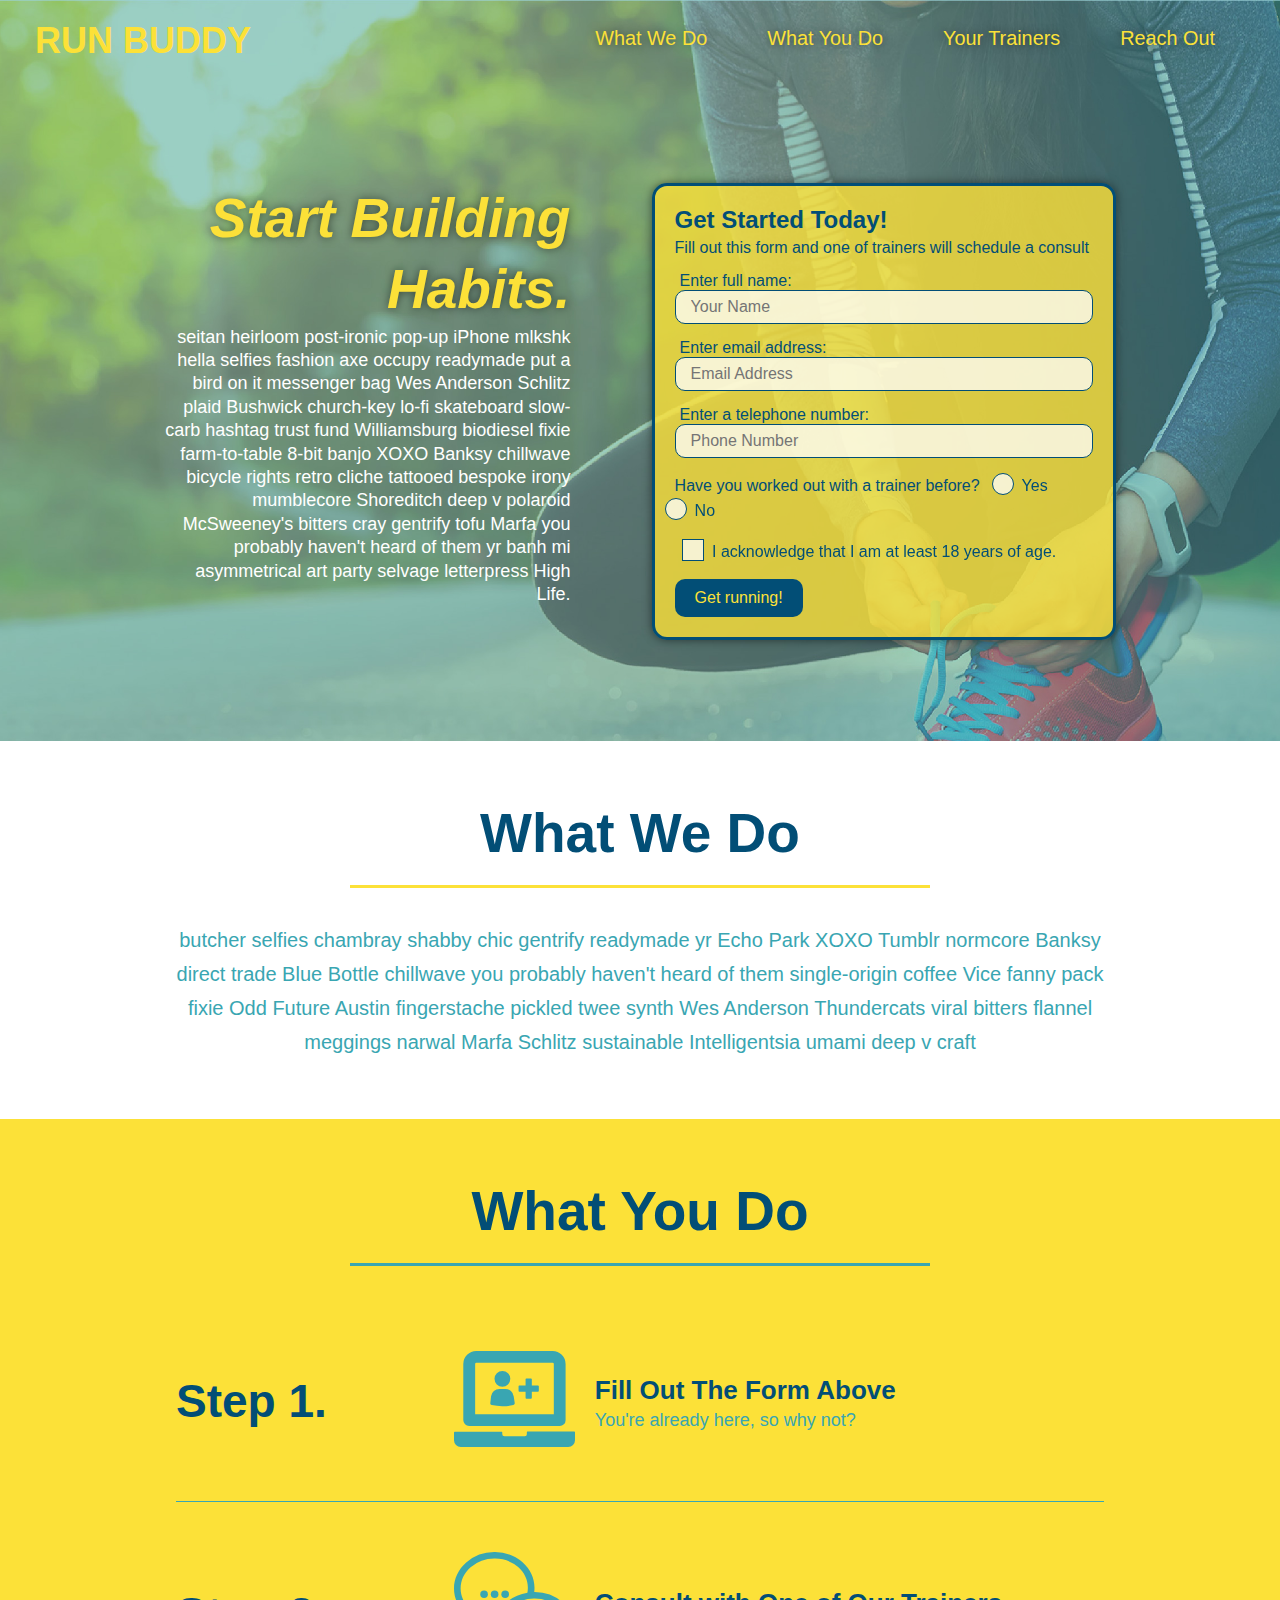
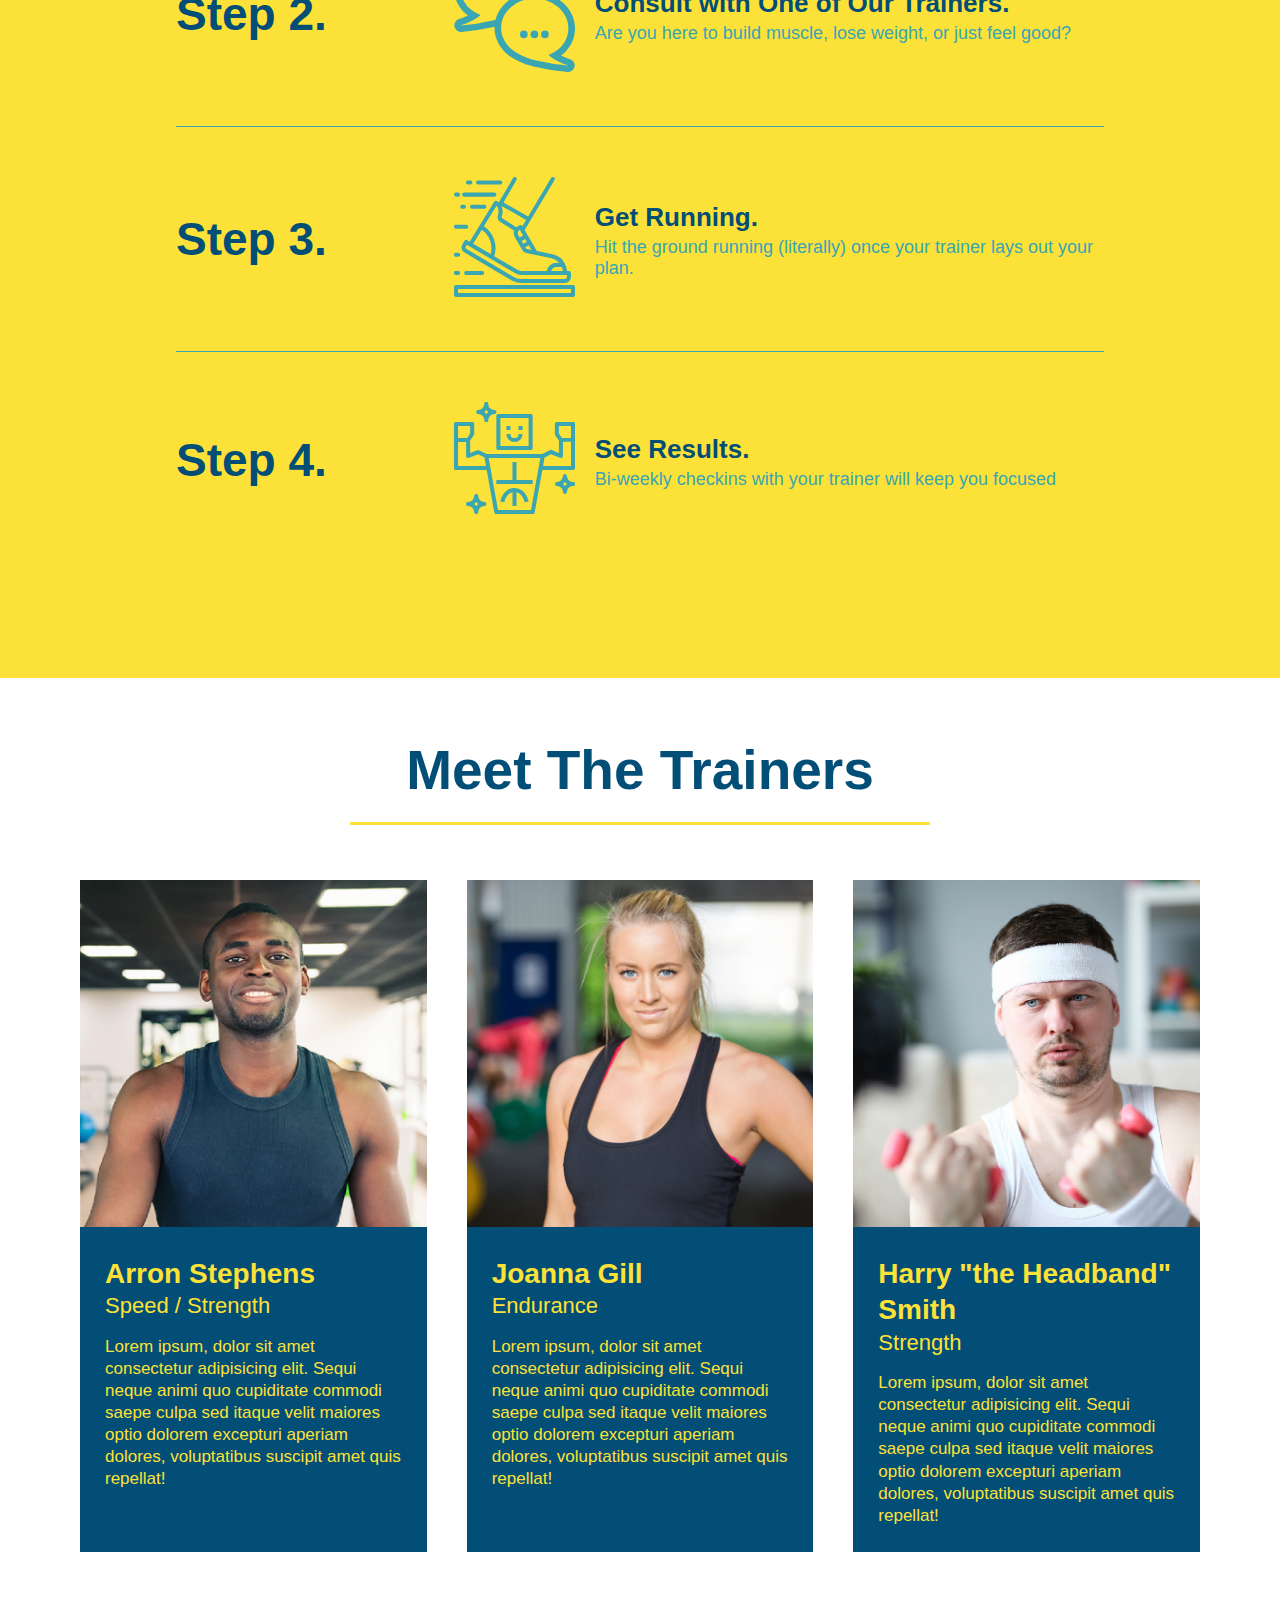
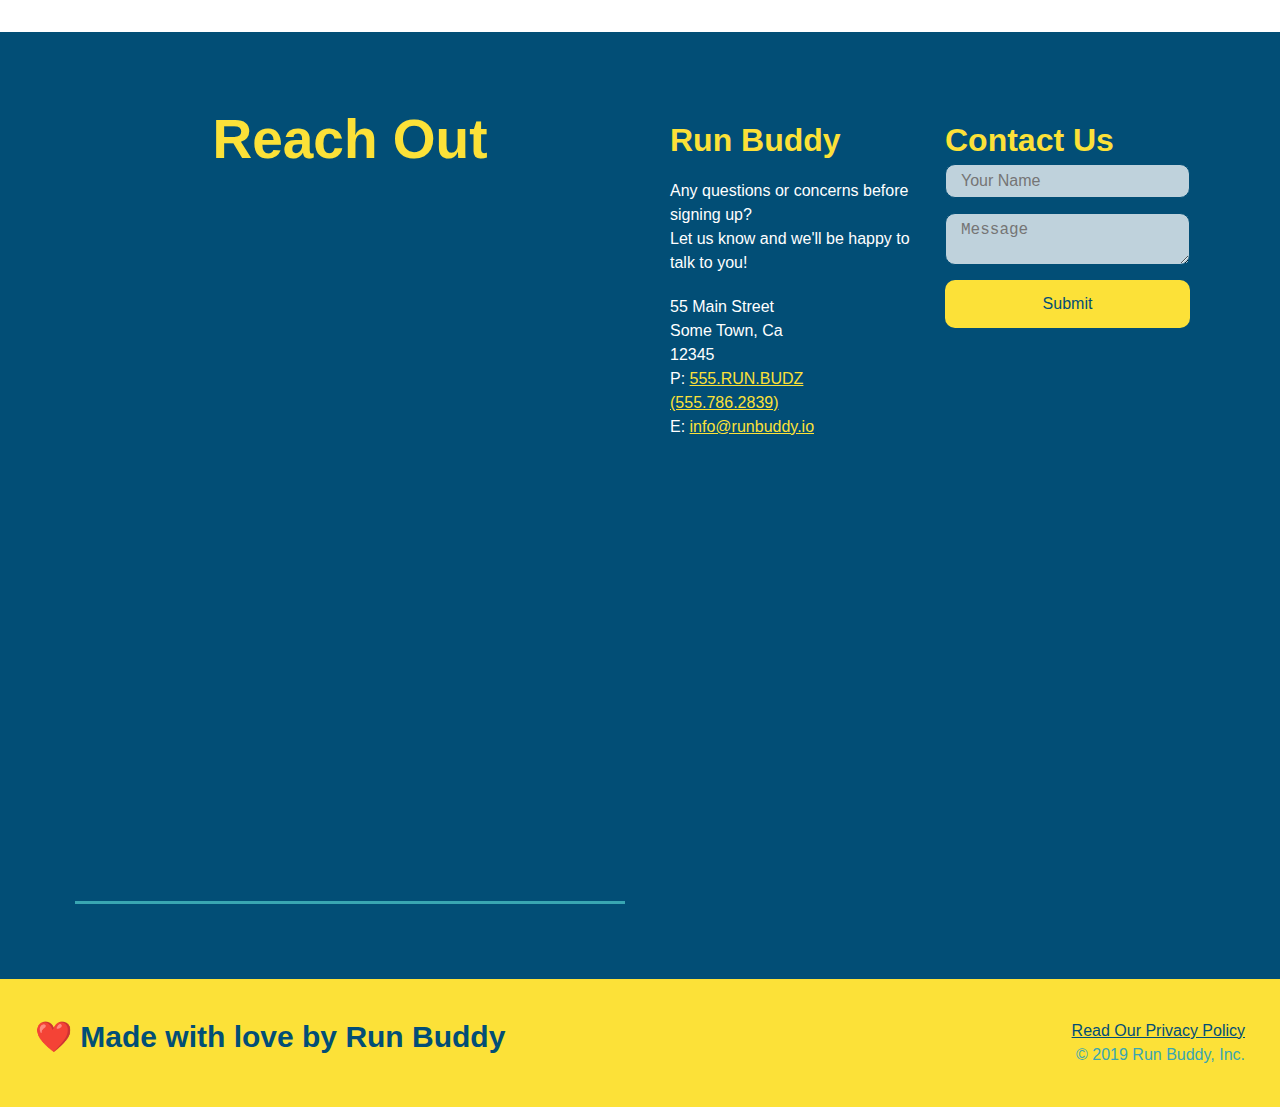
<file: index.html>
<!DOCTYPE html>
<html lang="en">
    <head>
        <meta charset="UTF-8" />
        <meta name="viewport" content="width=device-width, initial-scale=1.0"/>
        <title>Run Buddy</title>
        <link rel="stylesheet" href="./assets/css/style.css" />
    </head>
    <body>
            <!-- navigation -->
        <header>
            <h1>
               <a href="/">RUN BUDDY</a>
            </h1>
                <nav>
                <!-- Unordered list element -->
                    <ul>
                    <!-- List item element -->
                        <li>
                        <!-- Anchor element -->
                        <a href="#what-we-do">What We Do</a>
                        </li>
                        <li>
                        <a href="#what-you-do">What You Do</a>
                        </li>
                        <li>
                        <a href="#your-trainers">Your Trainers</a>
                        </li>
                        <li>
                        <a href="#reach-out">Reach Out</a>
                        </li>
                    </ul>
                </nav>
        </header>


        <!-- hero section -->
        <section class="hero">
            <div class="hero-cta">
                <h2>Start Building Habits.</h2>
                <p>
                  seitan heirloom post-ironic pop-up iPhone mlkshk hella selfies fashion axe occupy readymade put a bird on it messenger bag Wes Anderson Schlitz plaid Bushwick church-key lo-fi skateboard slow-carb hashtag trust fund Williamsburg biodiesel fixie farm-to-table 8-bit banjo XOXO Banksy chillwave bicycle rights retro cliche tattooed bespoke irony mumblecore Shoreditch deep v polaroid McSweeney's bitters cray gentrify tofu Marfa you probably haven't heard of them yr banh mi asymmetrical art party selvage letterpress High Life.
                </p>
            </div>
            <div class="hero-form">
                <h3>Get Started Today!</h3>
                <p>Fill out this form and one of trainers will schedule a consult</p>
               
                <!-- Add form element -->
                <form>
                    
                    <!-- enter CTA -->
                    <label for="name">Enter full name:</label>
                    <input type="text" placeholder="Your Name" name="name" id="name" class="form-input" />

                    <label for="email">Enter email address:</label>
                    <input type="text" placeholder="Email Address" name="email" id="email" class="form-input" />

                    <label for="phone">Enter a telephone number:</label>
                    <input type="text" placeholder="Phone Number" name="phone" id="phone" class="form-input" />
               
                    <!-- radio button -->
                    <p>
                        Have you worked out with a trainer before?
                        <span class="radio-wrapper">
                            <input type="radio" name="trainer-confirm" id="trainer-yes" />
                            <label for="trainer-yes">Yes</label>
                        </span>
                        <span class="radio-wrapper">
                            <input type="radio" name="trainer-confirm" id="trainer-no" />
                            <label for="trainer-no">No</label>
                        </span>
                    </p>

                    <!-- checkbox -->
                    <p>
                        <span class="checkbox-wrapper">
                            <input type="checkbox" name="age-confirm" id="checkbox" />
                            <label for="checkbox">I acknowledge that I am at least 18 years of age.</label>
                        </span>
                    </p>
                    <button type="submit">
                        Get running!
                    </button>

                </form>
           
            </div>
        </section>
        <!-- end hero -->

        <!-- "what we do" section -->
        <section id="what-we-do" class="intro">
            <div class="flex-row">
                <h2 class="section-title primary-border">What We Do</h2>
            </div>

            <div class="flex-row">
                <p>
                butcher selfies chambray shabby chic gentrify readymade yr Echo Park XOXO Tumblr normcore Banksy direct trade Blue Bottle chillwave you probably haven't heard of them single-origin coffee Vice fanny pack fixie Odd Future Austin fingerstache pickled twee synth Wes Anderson Thundercats viral bitters flannel meggings narwal Marfa Schlitz sustainable Intelligentsia umami deep v craft
                </p>
            </div>
        </section>

        <!-- "what you do" section-->
        <section id="what-you-do" class="steps">
            <div class="flex-row">
                <h2 class="section-title secondary-border">What You Do</h2>
            </div>

            <div class="step">
                <h3>Step 1.</h3>
                <div class="step-info">
                  <div class="step-img">
                    <img src="./assets/images/step-1.svg" alt="" />
                  </div>
                  <div class="step-text">
                    <h4>Fill Out The Form Above</h4>
                    <p>You're already here, so why not?</p>
                  </div>
                </div>
            </div>

            <div class="step">
                <h3>Step 2.</h3>
                <div class="step-info">
                  <div class="step-img">
                    <img src="./assets/images/step-2.svg" alt="" />
                  </div>
                  <div class="step-text">
                    <h4>Consult with One of Our Trainers.</h4>
                    <p>Are you here to build muscle, lose weight, or just feel good?</p>
                  </div>
                </div>
            </div>

            <div class="step">
                <h3>Step 3.</h3>
                <div class="step-info">
                    <div class="step-img">
                        <img src="./assets/images/step-3.svg" alt="" />
                    </div>
                    <div class="step-text">
                        <h4>Get Running.</h4>
                        <p>Hit the ground running (literally) once your trainer lays out your plan.</p>
                    </div>
                </div>
            </div>

            <div class="step">
                <h3>Step 4.</h3>
                <div class="step-info">
                    <div class="step-img">
                        <img src="./assets/images/step-4.svg" alt="" />
                    </div>
                    <div class="step-text">
                        <h4>See Results.</h4>
                        <p>Bi-weekly checkins with your trainer will keep you focused</p>
                    </div>
                </div>
            </div>
            
        </section>
        

             <!-- "meet the trainers" section-->
        <section id="your-trainers">
            <div class="flex-row">
                <h2 class="section-title primary-border">Meet The Trainers</h2>
            </div>
                
            <div class="trainers">
                    <!-- first trainer bio -->
                <article class="trainer">
                    <img src="./assets/images/trainer-1.jpg" alt="Arron Stephens in his workout clothes, ready to pump iron" />
                    <div class="trainer-bio">
                    <h3>Arron Stephens</h3>
                    <h4>Speed / Strength</h4>
                    <p>
                        Lorem ipsum, dolor sit amet consectetur adipisicing elit. Sequi neque animi quo cupiditate commodi saepe culpa sed
                        itaque velit maiores optio dolorem excepturi aperiam dolores, voluptatibus suscipit amet quis repellat!
                    </p>
                    </div>
                </article>

                        <!-- second trainer bio -->
                <article class="trainer">
                    <img src="./assets/images/trainer-2.jpg" alt="Joanna Gill cooling off after a workout" />
                    <div class="trainer-bio">
                        <h3>Joanna Gill</h3>
                        <h4>Endurance</h4>
                        <p>
                        Lorem ipsum, dolor sit amet consectetur adipisicing elit. Sequi neque animi quo cupiditate commodi saepe culpa sed
                        itaque velit maiores optio dolorem excepturi aperiam dolores, voluptatibus suscipit amet quis repellat!
                        </p>
                    </div>
                </article>
    
                        <!-- third trainer bio -->
                <article class="trainer">
                    <img src="./assets/images/trainer-3.jpg" alt="Harry Smith wearing a headband and lifting comically small pink weights" />
                    <div class="trainer-bio">
                        <h3>Harry "the Headband" Smith</h3>
                        <h4>Strength</h4>
                        <p>
                        Lorem ipsum, dolor sit amet consectetur adipisicing elit. Sequi neque animi quo cupiditate commodi saepe culpa sed
                        itaque velit maiores optio dolorem excepturi aperiam dolores, voluptatibus suscipit amet quis repellat!
                        </p>
                    </div>
                </article>
            </div>
        </section>

        <!-- "reach out" section-->
        <section id="reach-out" class="contact">
            <div class="flex-row contact-info">
                <h2 class="section-title secondary-border">Reach Out</h2>
                <div class="contact-info">
                    <div>
                      <h3>Run Buddy</h3>
                      <p>
                        Any questions or concerns before signing up?
                        <br />
                        Let us know and we'll be happy to talk to you!
                      </p>
                  
                      <address>
                        55 Main Street <br />
                        Some Town, Ca <br />
                        12345 <br />
                        P: <a href="tel:555.786.2839">555.RUN.BUDZ (555.786.2839)</a><br />
                        E: <a href="mailto://info@runbuddy.io">info@runbuddy.io</a>
                      </address>
                  
                    </div>
                  
                    <div class="contact-form">
                      <h3>Contact Us</h3>
                      <form>
                        <input type="text" id="contact-name" placeholder="Your Name" />
                  
                        <textarea id="contact-message" placeholder="Message"></textarea>
                  
                        <button type="submit">Submit</button>
                      </form>
                    </div>
                  
                    <iframe
                      src="https://www.google.com/maps/embed?pb=!1m14!1m12!1m3!1d12182.30520634488!2d-74.0652613!3d40.2407219!2m3!1f0!2f0!3f0!3m2!1i1024!2i768!4f13.1!5e0!3m2!1sen!2sus!4v1561060983193!5m2!1sen!2sus"
                      frameborder="0" style="border:0" allowfullscreen></iframe>
                </div>

            </div>
        </section>

        <!-- footer -->
        <footer>
            <h2>❤️ Made with love by Run Buddy</h2>

            <div>
                <a href="./privacy-policy.html">Read Our Privacy Policy</a><br />
                &copy; 2019 Run Buddy, Inc.
            </div>
        </footer>
    </body>
</html>
</file>
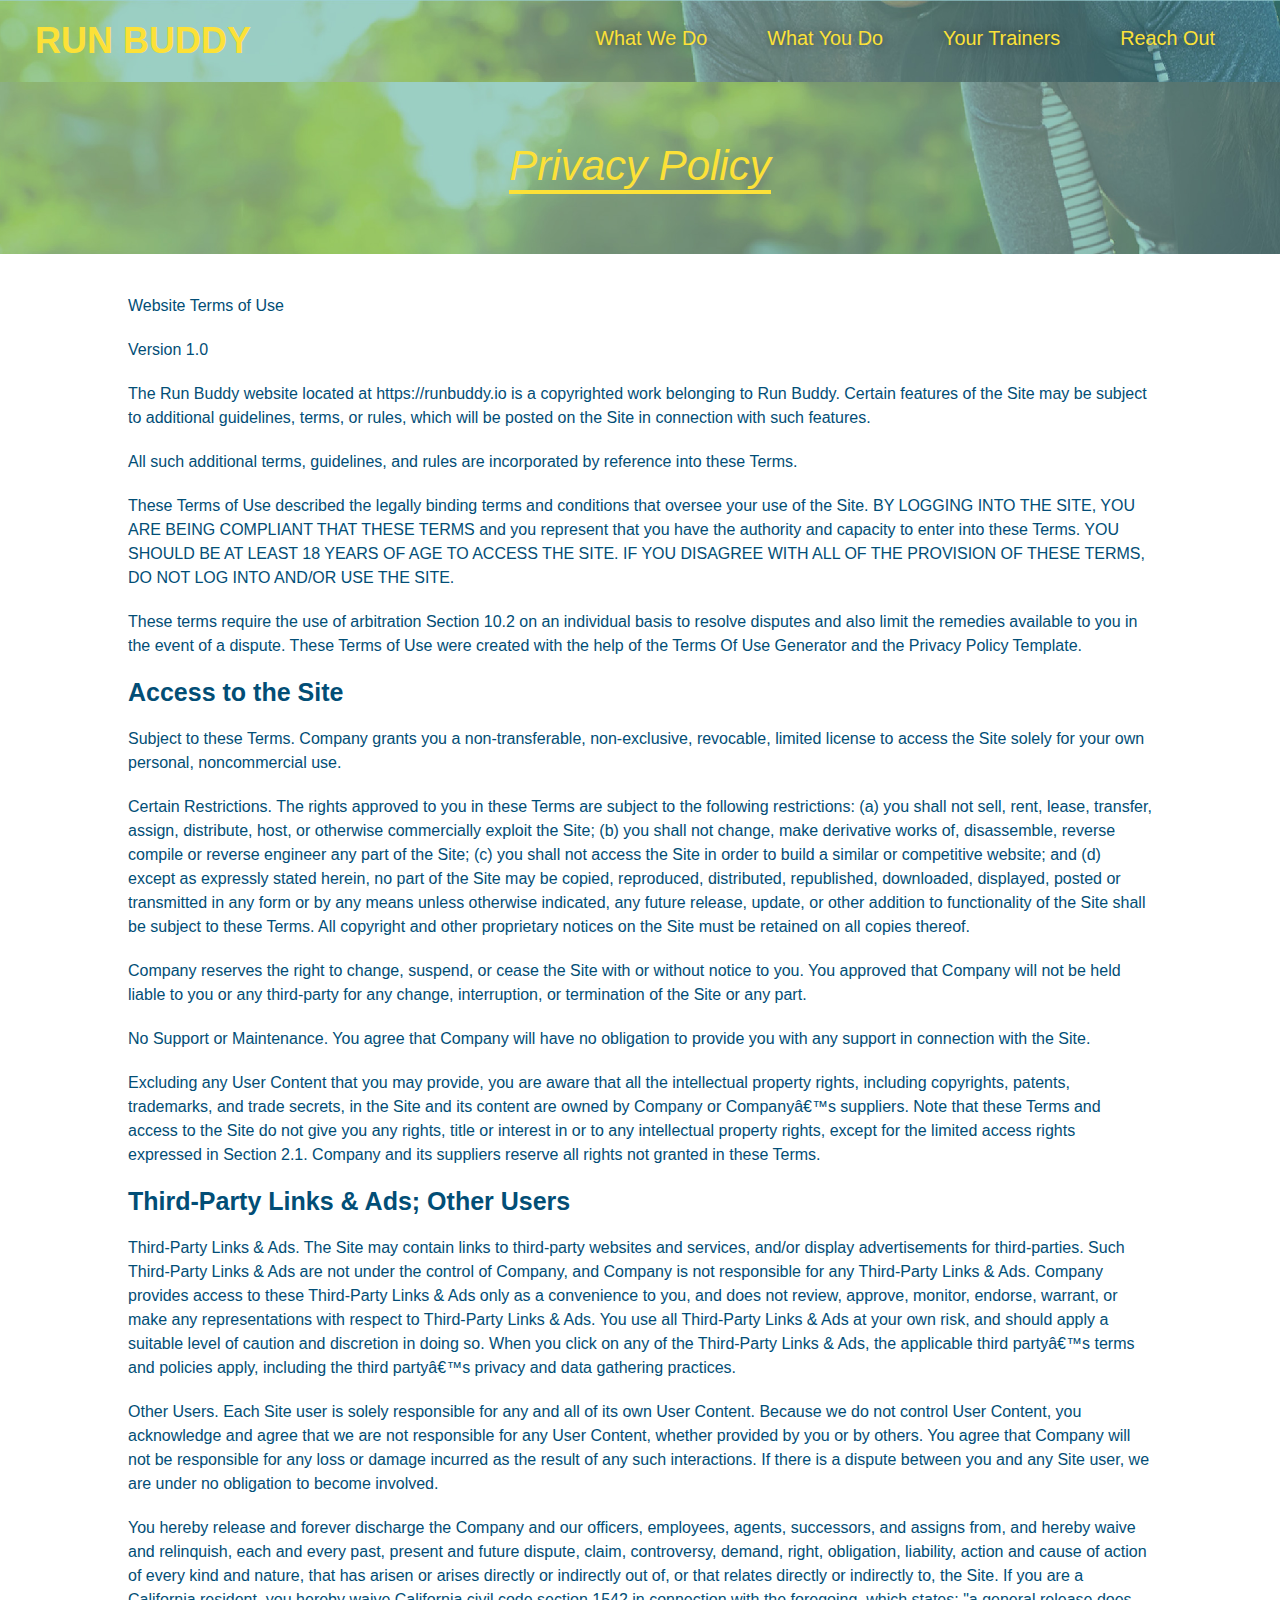
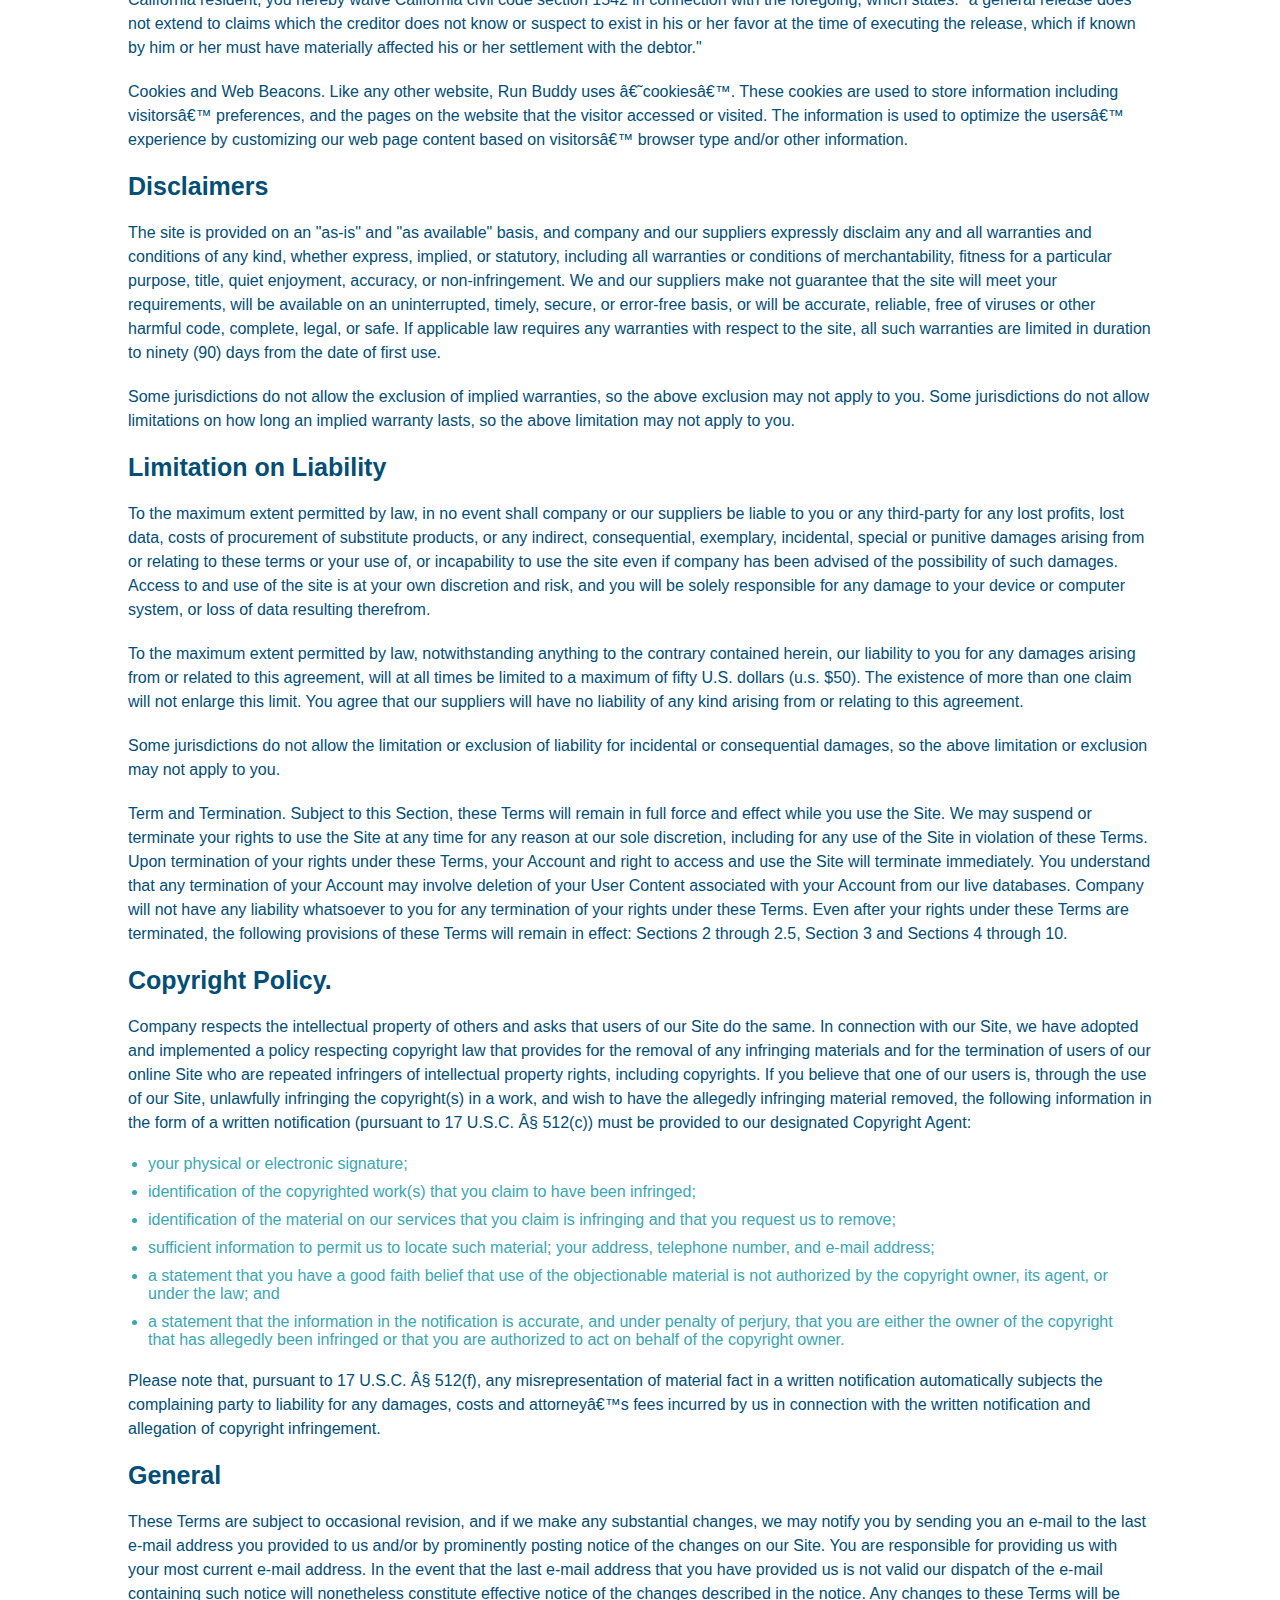
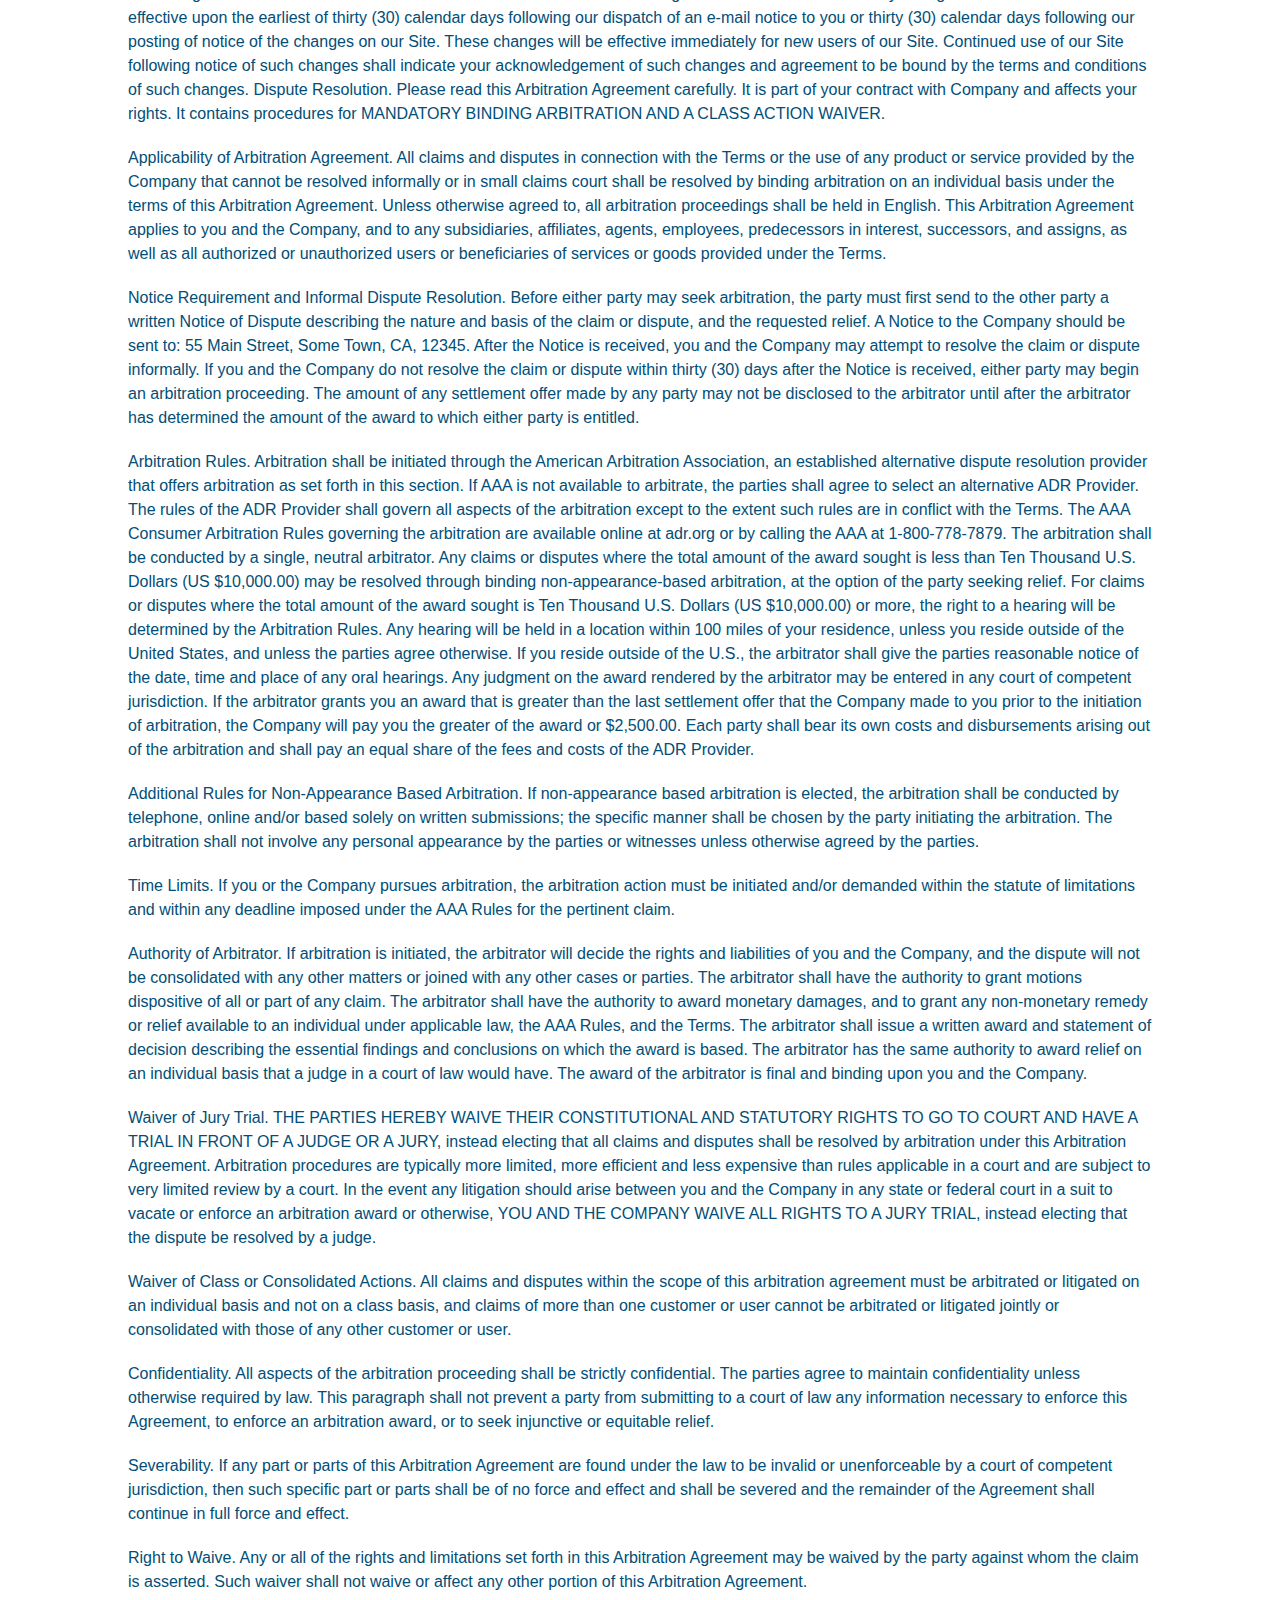
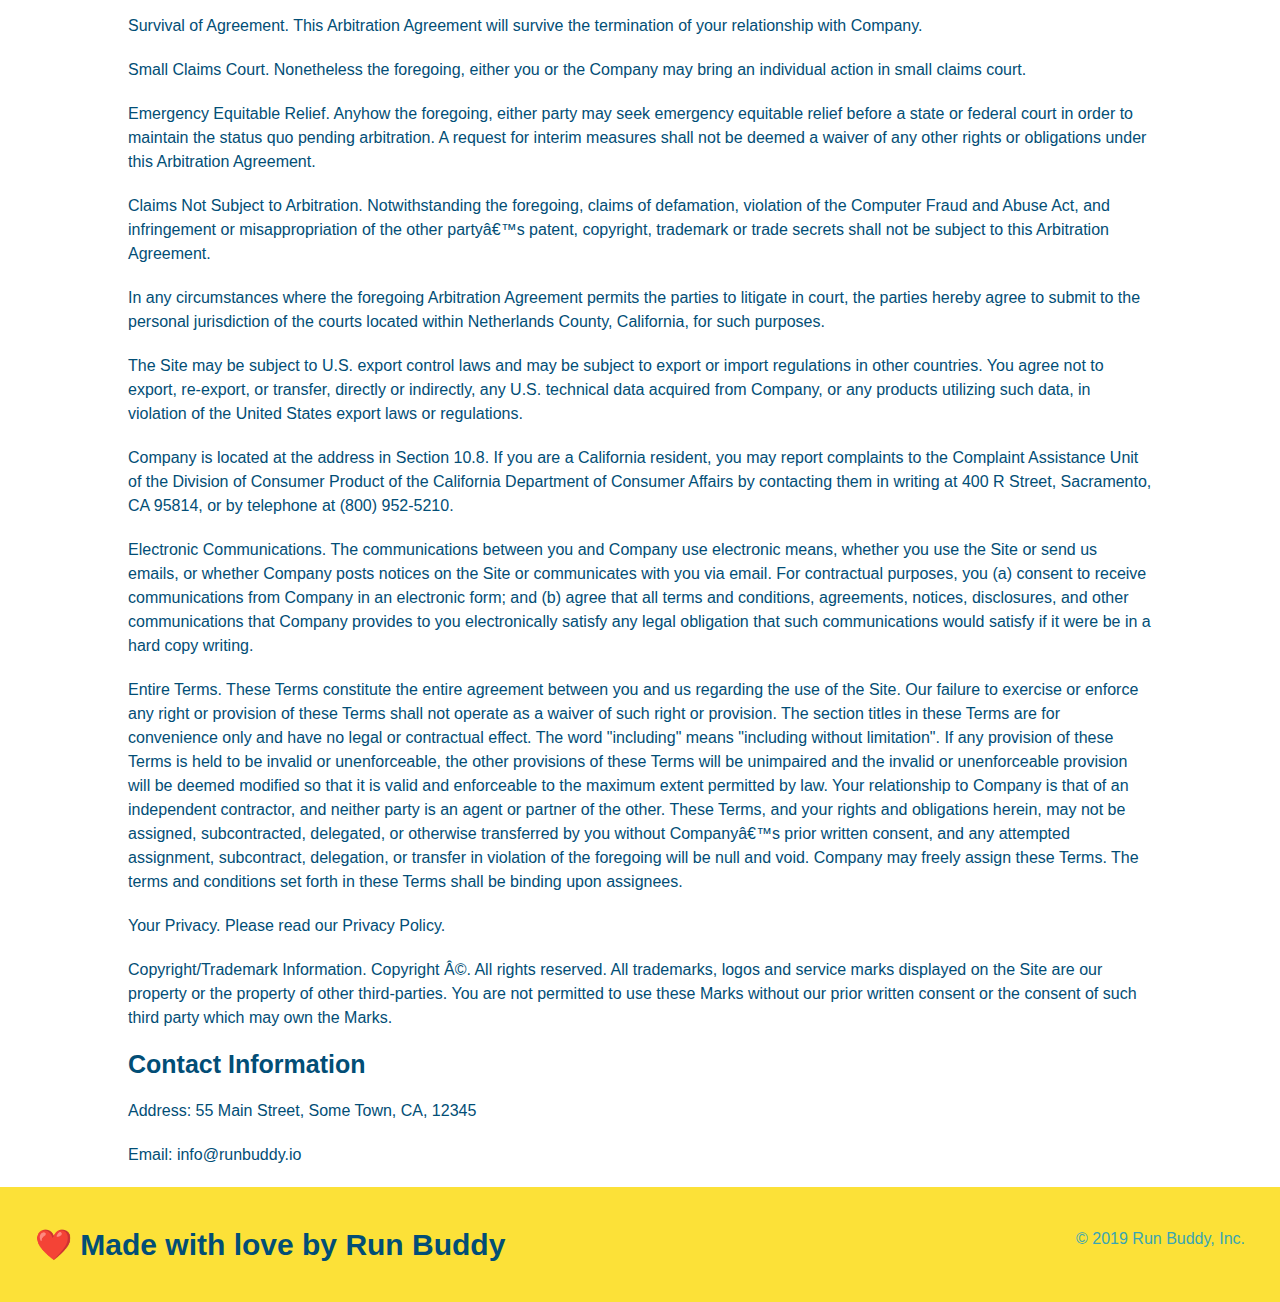
<file: privacy-policy.html>
<!DOCTYPE html>
<html lang="en">
  <head>
    <meta charset="UTF-8" />
    <title> Privacy Policy - Run Buddy</title>
    <link rel="stylesheet" href="./assets/css/style.css" />
    <link rel="stylesheet" href="./assets/css/secondary-style.css" />
  </head>
  <body>
       <!-- navigation -->
       <header>
        <h1>
            <a href="/">RUN BUDDY</a>
        </h1>
            <nav>
            <!-- Unordered list element -->
                <ul>
                <!-- List item element -->
                    <li>
                    <!-- Anchor element -->
                    <a href="./index.html#what-we-do">What We Do</a>
                    </li>
                    <li>
                    <a href="./index.html#what-you-do">What You Do</a>
                    </li>
                    <li>
                    <a href="./index.html#your-trainers">Your Trainers</a>
                    </li>
                    <li>
                    <a href="./index.html#reach-out">Reach Out</a>
                    </li>
                </ul>
            </nav>
    </header>

    <section class="hero">
        <h2 class="page-title">
            Privacy Policy
        </h2>
    </section>

            <!-- Privacy Policy Content -->
    <article class="secondary-content">
        <p>
            Website Terms of Use
          </p>
    
          <p>
            Version 1.0
          </p>
    
          <p>
            The Run Buddy website located at https://runbuddy.io is a copyrighted work belonging to Run Buddy. Certain
            features of the Site may be subject to additional guidelines, terms, or rules, which will be posted on the Site
            in connection with such features.
          </p>
    
          <p>
            All such additional terms, guidelines, and rules are incorporated by reference into these Terms.
          </p>
    
          <p>
            These Terms of Use described the legally binding terms and conditions that oversee your use of the Site. BY
            LOGGING INTO THE SITE, YOU ARE BEING COMPLIANT THAT THESE TERMS and you represent that you have the authority
            and capacity to enter into these Terms. YOU SHOULD BE AT LEAST 18 YEARS OF AGE TO ACCESS THE SITE. IF YOU
            DISAGREE WITH ALL OF THE PROVISION OF THESE TERMS, DO NOT LOG INTO AND/OR USE THE SITE.
          </p>
    
          <p>
            These terms require the use of arbitration Section 10.2 on an individual basis to resolve disputes and also
            limit the remedies available to you in the event of a dispute. These Terms of Use were created with the help of
            the Terms Of Use Generator and the Privacy Policy Template.
          </p>
    
          <h3>
            Access to the Site
          </h3>
    
          <p>
            Subject to these Terms. Company grants you a non-transferable, non-exclusive, revocable, limited license to
            access the Site solely for your own personal, noncommercial use.
          </p>
    
          <p>
            Certain Restrictions. The rights approved to you in these Terms are subject to the following restrictions: (a)
            you shall not sell, rent, lease, transfer, assign, distribute, host, or otherwise commercially exploit the Site;
            (b) you shall not change, make derivative works of, disassemble, reverse compile or reverse engineer any part of
            the Site; (c) you shall not access the Site in order to build a similar or competitive website; and (d) except
            as expressly stated herein, no part of the Site may be copied, reproduced, distributed, republished, downloaded,
            displayed, posted or transmitted in any form or by any means unless otherwise indicated, any future release,
            update, or other addition to functionality of the Site shall be subject to these Terms. All copyright and other
            proprietary notices on the Site must be retained on all copies thereof.
          </p>
    
          <p>
            Company reserves the right to change, suspend, or cease the Site with or without notice to you. You approved
            that Company will not be held liable to you or any third-party for any change, interruption, or termination of
            the Site or any part.
          </p>
    
          <p>
            No Support or Maintenance. You agree that Company will have no obligation to provide you with any support in
            connection with the Site.
          </p>
    
          <p>
            Excluding any User Content that you may provide, you are aware that all the intellectual property rights,
            including copyrights, patents, trademarks, and trade secrets, in the Site and its content are owned by Company
            or Companyâ€™s suppliers. Note that these Terms and access to the Site do not give you any rights, title or
            interest in or to any intellectual property rights, except for the limited access rights expressed in Section
            2.1. Company and its suppliers reserve all rights not granted in these Terms.
          </p>
    
          <h3>
            Third-Party Links & Ads; Other Users
          </h3>
    
          <p>
            Third-Party Links & Ads. The Site may contain links to third-party websites and services, and/or display
            advertisements for third-parties. Such Third-Party Links & Ads are not under the control of Company, and Company
            is not responsible for any Third-Party Links & Ads. Company provides access to these Third-Party Links & Ads
            only as a convenience to you, and does not review, approve, monitor, endorse, warrant, or make any
            representations with respect to Third-Party Links & Ads. You use all Third-Party Links & Ads at your own risk,
            and should apply a suitable level of caution and discretion in doing so. When you click on any of the
            Third-Party Links & Ads, the applicable third partyâ€™s terms and policies apply, including the third partyâ€™s
            privacy and data gathering practices.
          </p>
    
          <p>
            Other Users. Each Site user is solely responsible for any and all of its own User Content. Because we do not
            control User Content, you acknowledge and agree that we are not responsible for any User Content, whether
            provided by you or by others. You agree that Company will not be responsible for any loss or damage incurred as
            the result of any such interactions. If there is a dispute between you and any Site user, we are under no
            obligation to become involved.
          </p>
    
          <p>
            You hereby release and forever discharge the Company and our officers, employees, agents, successors, and
            assigns from, and hereby waive and relinquish, each and every past, present and future dispute, claim,
            controversy, demand, right, obligation, liability, action and cause of action of every kind and nature, that has
            arisen or arises directly or indirectly out of, or that relates directly or indirectly to, the Site. If you are
            a California resident, you hereby waive California civil code section 1542 in connection with the foregoing,
            which states: "a general release does not extend to claims which the creditor does not know or suspect to exist
            in his or her favor at the time of executing the release, which if known by him or her must have materially
            affected his or her settlement with the debtor."
          </p>
    
          <p>
            Cookies and Web Beacons. Like any other website, Run Buddy uses â€˜cookiesâ€™. These cookies are used to store
            information including visitorsâ€™ preferences, and the pages on the website that the visitor accessed or visited.
            The information is used to optimize the usersâ€™ experience by customizing our web page content based on visitorsâ€™
            browser type and/or other information.
          </p>
    
          <h3>
            Disclaimers
          </h3>
    
          <p>
            The site is provided on an "as-is" and "as available" basis, and company and our suppliers expressly disclaim
            any and all warranties and conditions of any kind, whether express, implied, or statutory, including all
            warranties or conditions of merchantability, fitness for a particular purpose, title, quiet enjoyment, accuracy,
            or non-infringement. We and our suppliers make not guarantee that the site will meet your requirements, will be
            available on an uninterrupted, timely, secure, or error-free basis, or will be accurate, reliable, free of
            viruses or other harmful code, complete, legal, or safe. If applicable law requires any warranties with respect
            to the site, all such warranties are limited in duration to ninety (90) days from the date of first use.
          </p>
    
          <p>
            Some jurisdictions do not allow the exclusion of implied warranties, so the above exclusion may not apply to
            you. Some jurisdictions do not allow limitations on how long an implied warranty lasts, so the above limitation
            may not apply to you.
          </p>
    
          <h3>
            Limitation on Liability
          </h3>
    
          <p>
            To the maximum extent permitted by law, in no event shall company or our suppliers be liable to you or any
            third-party for any lost profits, lost data, costs of procurement of substitute products, or any indirect,
            consequential, exemplary, incidental, special or punitive damages arising from or relating to these terms or
            your use of, or incapability to use the site even if company has been advised of the possibility of such
            damages. Access to and use of the site is at your own discretion and risk, and you will be solely responsible
            for any damage to your device or computer system, or loss of data resulting therefrom.
          </p>
    
          <p>
            To the maximum extent permitted by law, notwithstanding anything to the contrary contained herein, our liability
            to you for any damages arising from or related to this agreement, will at all times be limited to a maximum of
            fifty U.S. dollars (u.s. $50). The existence of more than one claim will not enlarge this limit. You agree that
            our suppliers will have no liability of any kind arising from or relating to this agreement.
          </p>
    
          <p>
            Some jurisdictions do not allow the limitation or exclusion of liability for incidental or consequential
            damages, so the above limitation or exclusion may not apply to you.
          </p>
    
          <p>
            Term and Termination. Subject to this Section, these Terms will remain in full force and effect while you use
            the Site. We may suspend or terminate your rights to use the Site at any time for any reason at our sole
            discretion, including for any use of the Site in violation of these Terms. Upon termination of your rights under
            these Terms, your Account and right to access and use the Site will terminate immediately. You understand that
            any termination of your Account may involve deletion of your User Content associated with your Account from our
            live databases. Company will not have any liability whatsoever to you for any termination of your rights under
            these Terms. Even after your rights under these Terms are terminated, the following provisions of these Terms
            will remain in effect: Sections 2 through 2.5, Section 3 and Sections 4 through 10.
          </p>
    
          <h3>
            Copyright Policy.
          </h3>
    
          <p>
            Company respects the intellectual property of others and asks that users of our Site do the same. In connection
            with our Site, we have adopted and implemented a policy respecting copyright law that provides for the removal
            of any infringing materials and for the termination of users of our online Site who are repeated infringers of
            intellectual property rights, including copyrights. If you believe that one of our users is, through the use of
            our Site, unlawfully infringing the copyright(s) in a work, and wish to have the allegedly infringing material
            removed, the following information in the form of a written notification (pursuant to 17 U.S.C. Â§ 512(c)) must
            be provided to our designated Copyright Agent:
          </p>
    
          <ul>
            <li>
              your physical or electronic signature;
            </li>
            <li>
              identification of the copyrighted work(s) that you claim to have been infringed;
            </li>
            <li>
              identification of the material on our services that you claim is infringing and that you request us to remove;
            </li>
            <li>
              sufficient information to permit us to locate such material; your address, telephone number, and e-mail
              address;
            </li>
            <li>
              a statement that you have a good faith belief that use of the objectionable material is not authorized by the
              copyright owner, its agent, or under the law; and
            </li>
            <li>
              a statement that the information in the notification is accurate, and under penalty of perjury, that you are
              either the owner of the copyright that has allegedly been infringed or that you are authorized to act on
              behalf of the copyright owner.
            </li>
          </ul>
    
          <p>
            Please note that, pursuant to 17 U.S.C. Â§ 512(f), any misrepresentation of material fact in a written
            notification automatically subjects the complaining party to liability for any damages, costs and attorneyâ€™s
            fees incurred by us in connection with the written notification and allegation of copyright infringement.
          </p>
    
          <h3>
            General
          </h3>
    
          <p>
            These Terms are subject to occasional revision, and if we make any substantial changes, we may notify you by
            sending you an e-mail to the last e-mail address you provided to us and/or by prominently posting notice of the
            changes on our Site. You are responsible for providing us with your most current e-mail address. In the event
            that the last e-mail address that you have provided us is not valid our dispatch of the e-mail containing such
            notice will nonetheless constitute effective notice of the changes described in the notice. Any changes to these
            Terms will be effective upon the earliest of thirty (30) calendar days following our dispatch of an e-mail
            notice to you or thirty (30) calendar days following our posting of notice of the changes on our Site. These
            changes will be effective immediately for new users of our Site. Continued use of our Site following notice of
            such changes shall indicate your acknowledgement of such changes and agreement to be bound by the terms and
            conditions of such changes. Dispute Resolution. Please read this Arbitration Agreement carefully. It is part of
            your contract with Company and affects your rights. It contains procedures for MANDATORY BINDING ARBITRATION AND
            A CLASS ACTION WAIVER.
          </p>
    
          <p>
            Applicability of Arbitration Agreement. All claims and disputes in connection with the Terms or the use of any
            product or service provided by the Company that cannot be resolved informally or in small claims court shall be
            resolved by binding arbitration on an individual basis under the terms of this Arbitration Agreement. Unless
            otherwise agreed to, all arbitration proceedings shall be held in English. This Arbitration Agreement applies to
            you and the Company, and to any subsidiaries, affiliates, agents, employees, predecessors in interest,
            successors, and assigns, as well as all authorized or unauthorized users or beneficiaries of services or goods
            provided under the Terms.
          </p>
    
          <p>
            Notice Requirement and Informal Dispute Resolution. Before either party may seek arbitration, the party must
            first send to the other party a written Notice of Dispute describing the nature and basis of the claim or
            dispute, and the requested relief. A Notice to the Company should be sent to: 55 Main Street, Some Town, CA,
            12345. After the Notice is received, you and the Company may attempt to resolve the claim or dispute informally.
            If you and the Company do not resolve the claim or dispute within thirty (30) days after the Notice is received,
            either party may begin an arbitration proceeding. The amount of any settlement offer made by any party may not
            be disclosed to the arbitrator until after the arbitrator has determined the amount of the award to which either
            party is entitled.
          </p>
    
          <p>
            Arbitration Rules. Arbitration shall be initiated through the American Arbitration Association, an established
            alternative dispute resolution provider that offers arbitration as set forth in this section. If AAA is not
            available to arbitrate, the parties shall agree to select an alternative ADR Provider. The rules of the ADR
            Provider shall govern all aspects of the arbitration except to the extent such rules are in conflict with the
            Terms. The AAA Consumer Arbitration Rules governing the arbitration are available online at adr.org or by
            calling the AAA at 1-800-778-7879. The arbitration shall be conducted by a single, neutral arbitrator. Any
            claims or disputes where the total amount of the award sought is less than Ten Thousand U.S. Dollars (US
            $10,000.00) may be resolved through binding non-appearance-based arbitration, at the option of the party seeking
            relief. For claims or disputes where the total amount of the award sought is Ten Thousand U.S. Dollars (US
            $10,000.00) or more, the right to a hearing will be determined by the Arbitration Rules. Any hearing will be
            held in a location within 100 miles of your residence, unless you reside outside of the United States, and
            unless the parties agree otherwise. If you reside outside of the U.S., the arbitrator shall give the parties
            reasonable notice of the date, time and place of any oral hearings. Any judgment on the award rendered by the
            arbitrator may be entered in any court of competent jurisdiction. If the arbitrator grants you an award that is
            greater than the last settlement offer that the Company made to you prior to the initiation of arbitration, the
            Company will pay you the greater of the award or $2,500.00. Each party shall bear its own costs and
            disbursements arising out of the arbitration and shall pay an equal share of the fees and costs of the ADR
            Provider.
          </p>
    
          <p>
            Additional Rules for Non-Appearance Based Arbitration. If non-appearance based arbitration is elected, the
            arbitration shall be conducted by telephone, online and/or based solely on written submissions; the specific
            manner shall be chosen by the party initiating the arbitration. The arbitration shall not involve any personal
            appearance by the parties or witnesses unless otherwise agreed by the parties.
          </p>
    
          <p>
            Time Limits. If you or the Company pursues arbitration, the arbitration action must be initiated and/or demanded
            within the statute of limitations and within any deadline imposed under the AAA Rules for the pertinent claim.
          </p>
    
          <p>
            Authority of Arbitrator. If arbitration is initiated, the arbitrator will decide the rights and liabilities of
            you and the Company, and the dispute will not be consolidated with any other matters or joined with any other
            cases or parties. The arbitrator shall have the authority to grant motions dispositive of all or part of any
            claim. The arbitrator shall have the authority to award monetary damages, and to grant any non-monetary remedy
            or relief available to an individual under applicable law, the AAA Rules, and the Terms. The arbitrator shall
            issue a written award and statement of decision describing the essential findings and conclusions on which the
            award is based. The arbitrator has the same authority to award relief on an individual basis that a judge in a
            court of law would have. The award of the arbitrator is final and binding upon you and the Company.
          </p>
    
          <p>
            Waiver of Jury Trial. THE PARTIES HEREBY WAIVE THEIR CONSTITUTIONAL AND STATUTORY RIGHTS TO GO TO COURT AND HAVE
            A TRIAL IN FRONT OF A JUDGE OR A JURY, instead electing that all claims and disputes shall be resolved by
            arbitration under this Arbitration Agreement. Arbitration procedures are typically more limited, more efficient
            and less expensive than rules applicable in a court and are subject to very limited review by a court. In the
            event any litigation should arise between you and the Company in any state or federal court in a suit to vacate
            or enforce an arbitration award or otherwise, YOU AND THE COMPANY WAIVE ALL RIGHTS TO A JURY TRIAL, instead
            electing that the dispute be resolved by a judge.
          </p>
    
          <p>
            Waiver of Class or Consolidated Actions. All claims and disputes within the scope of this arbitration agreement
            must be arbitrated or litigated on an individual basis and not on a class basis, and claims of more than one
            customer or user cannot be arbitrated or litigated jointly or consolidated with those of any other customer or
            user.
          </p>
    
          <p>
            Confidentiality. All aspects of the arbitration proceeding shall be strictly confidential. The parties agree to
            maintain confidentiality unless otherwise required by law. This paragraph shall not prevent a party from
            submitting to a court of law any information necessary to enforce this Agreement, to enforce an arbitration
            award, or to seek injunctive or equitable relief.
          </p>
    
          <p>
            Severability. If any part or parts of this Arbitration Agreement are found under the law to be invalid or
            unenforceable by a court of competent jurisdiction, then such specific part or parts shall be of no force and
            effect and shall be severed and the remainder of the Agreement shall continue in full force and effect.
          </p>
    
          <p>
            Right to Waive. Any or all of the rights and limitations set forth in this Arbitration Agreement may be waived
            by the party against whom the claim is asserted. Such waiver shall not waive or affect any other portion of this
            Arbitration Agreement.
          </p>
    
          <p>
            Survival of Agreement. This Arbitration Agreement will survive the termination of your relationship with
            Company.
          </p>
    
          <p>
            Small Claims Court. Nonetheless the foregoing, either you or the Company may bring an individual action in small
            claims court.
          </p>
    
          <p>
            Emergency Equitable Relief. Anyhow the foregoing, either party may seek emergency equitable relief before a
            state or federal court in order to maintain the status quo pending arbitration. A request for interim measures
            shall not be deemed a waiver of any other rights or obligations under this Arbitration Agreement.
          </p>
    
          <p>
            Claims Not Subject to Arbitration. Notwithstanding the foregoing, claims of defamation, violation of the
            Computer Fraud and Abuse Act, and infringement or misappropriation of the other partyâ€™s patent, copyright,
            trademark or trade secrets shall not be subject to this Arbitration Agreement.
          </p>
    
          <p>
            In any circumstances where the foregoing Arbitration Agreement permits the parties to litigate in court, the
            parties hereby agree to submit to the personal jurisdiction of the courts located within Netherlands County,
            California, for such purposes.
          </p>
    
          <p>
            The Site may be subject to U.S. export control laws and may be subject to export or import regulations in other
            countries. You agree not to export, re-export, or transfer, directly or indirectly, any U.S. technical data
            acquired from Company, or any products utilizing such data, in violation of the United States export laws or
            regulations.
          </p>
    
          <p>
            Company is located at the address in Section 10.8. If you are a California resident, you may report complaints
            to the Complaint Assistance Unit of the Division of Consumer Product of the California Department of Consumer
            Affairs by contacting them in writing at 400 R Street, Sacramento, CA 95814, or by telephone at (800) 952-5210.
          </p>
    
          <p>
            Electronic Communications. The communications between you and Company use electronic means, whether you use the
            Site or send us emails, or whether Company posts notices on the Site or communicates with you via email. For
            contractual purposes, you (a) consent to receive communications from Company in an electronic form; and (b)
            agree that all terms and conditions, agreements, notices, disclosures, and other communications that Company
            provides to you electronically satisfy any legal obligation that such communications would satisfy if it were be
            in a hard copy writing.
          </p>
    
          <p>
            Entire Terms. These Terms constitute the entire agreement between you and us regarding the use of the Site. Our
            failure to exercise or enforce any right or provision of these Terms shall not operate as a waiver of such right
            or provision. The section titles in these Terms are for convenience only and have no legal or contractual
            effect. The word "including" means "including without limitation". If any provision of these Terms is held to be
            invalid or unenforceable, the other provisions of these Terms will be unimpaired and the invalid or
            unenforceable provision will be deemed modified so that it is valid and enforceable to the maximum extent
            permitted by law. Your relationship to Company is that of an independent contractor, and neither party is an
            agent or partner of the other. These Terms, and your rights and obligations herein, may not be assigned,
            subcontracted, delegated, or otherwise transferred by you without Companyâ€™s prior written consent, and any
            attempted assignment, subcontract, delegation, or transfer in violation of the foregoing will be null and void.
            Company may freely assign these Terms. The terms and conditions set forth in these Terms shall be binding upon
            assignees.
          </p>
    
          <p>
            Your Privacy. Please read our Privacy Policy.
          </p>
    
          <p>
            Copyright/Trademark Information. Copyright Â©. All rights reserved. All trademarks, logos and service marks
            displayed on the Site are our property or the property of other third-parties. You are not permitted to use
            these Marks without our prior written consent or the consent of such third party which may own the Marks.
          </p>
    
          <h3>
            Contact Information
          </h3>
    
          <p>
            Address: 55 Main Street, Some Town, CA, 12345
          </p>
    
          <p>
            Email: info@runbuddy.io
          </p>
    </article>

    <footer>
        <h2>❤️ Made with love by Run Buddy</h2>

        <div>
            &copy; 2019 Run Buddy, Inc.
        </div>
    </footer>
  </body>
</html>
</file>
<file: assets/css/style.css>
/* remove browser defaults */
* {
  box-sizing: border-box;
  margin: 0;
  padding: 0;
}

:root {
  --primary-color: #fce138;
  --secondary-color: #024e76;
  --tertiary-color: #39a6b2;
}

body {
  color: var(--tertiary-color);
  font-family: Helvetica, Arial, sans-serif;
}


/* HEADER / NAV BAR STYLES START */

header {
  padding: 20px 35px;
  background-color: var(--tertiary-color);
  display: flex;
  justify-content: space-between;
  flex-wrap: wrap;
  position: -webkit-sticky;
  position: sticky;
  top: 0;
  background-image: url('../images/hero-bg.jpg');
  background-size: cover;
  background-attachment: fixed;
  background-position: 80%;
}

header h1 {
  font-weight: bold;
  margin: 0;
  font-size: 36px;
  color: var(--primary-color);
}

header a {
  text-decoration: none;
  color: var(--primary-color);
}

header nav {
  margin: 7px 0;
}

header nav ul {
  display: flex;
  flex-wrap: wrap;
  justify-content: space-between;
  align-items: center;
  list-style: none;
}

header nav ul li a {
  margin: 0 30px;
  font-weight: lighter;
  font-size: 1.55vw;
  text-shadow: 0 0 10px rgba(0,0,0, 0.5);
}

header nav ul li a:hover {
  background: var(--primary-color);
  color: #024e76;
  border-radius: 15px;
  text-shadow: none;
  padding: 10px;
}


/* HEADER / NAVBAR STYLES END */



/* FOOTER STYLES START */
footer {
  background: var(--primary-color);
  padding: 40px 35px;
  display: flex;
  justify-content: space-between;
  flex-wrap: wrap;
  width: 100%;
}

footer h2 {
  color: var(--secondary-color);
  font-size: 30px;
  margin: 0;
}

footer div {
  line-height: 1.5;
  text-align: right;
}

footer a {
  color: var(--secondary-color);
}
/* END FOOTER STYLES */

/* STYLE ALL SECTION TAGS */
section {
  padding: 60px;
}

/* HERO STYLES START */
.hero {
  background-size: cover;
  background-position: center;
  display: flex;
  justify-content: center;
  flex-wrap: wrap;
  background-image: url('../images/hero-bg.jpg');
  background-attachment: fixed;
  background-position: 80%;
}

.hero-cta {
  width: 35%;
  text-align: right;
  margin: 3.5%;
  color: #fff;
  font-size: 18px;
  line-height: 1.3;
}

.hero-cta h2 {
  font-style: italic;
  font-size: 55px;
  color: var(--primary-color);
  text-shadow: 0 0 10px rgba(0,0,0, 0.5);
}

.hero-form {
  border: 3px solid var(--secondary-color);
  background-color: rgba(252, 225, 56, 0.8);
  padding: 20px;
  color: var(--secondary-color);
  width: 40%;
  margin: 3.5%;
  box-shadow: 0 0 10px rgba(0, 0, 0, 0.5);
  border-radius: 15px;
}

.hero-form h3 {
  font-size: 24px;
  margin: 0;
}
.hero-form p {
  margin: 5px 0 15px 0;
}

.form-input {
  border: 1px solid var(--secondary-color);
  display: block;
  padding: 7px 15px;
  font-size: 16px;
  color: var(--secondary-color);
  width: 100%;
  margin-bottom: 15px;
  border-radius: 10px;
  background-color: rgba(255,255,255, 0.75);
}

.form-input:focus {
  background-color: rgba(255,255,255, 1);
  outline: none;
}
.hero-form label {
  margin: 0 5px;
}

.hero-form button {
  color: var(--primary-color);
  background-color: var(--secondary-color);
  border: none;
  padding: 10px 20px;
  font-size: 16px;
  border-radius: 10px;
} 

.hero-form button:hover {
  background-color: var(--tertiary-color);
}

.checkbox-wrapper input, .radio-wrapper input {
  opacity: 0;
}

.checkbox-wrapper label, .radio-wrapper label {
  position: relative;
  left: 10px;
  margin: 10px;
  line-height: 1.6;
}

.checkbox-wrapper label::before, .radio-wrapper label::before {
  content: "";
  height: 20px;
  width: 20px;
  background: rgba(255, 255, 255, 0.75);  
  border: 1px solid var(--secondary-color);  
  position: absolute;
  top: -4px;
  left: -30px;
}

.radio-wrapper label::before {
  border-radius: 50%;
}

.radio-wrapper label::after {
  content: "";
  width: 20px;
  height: 20px;
  border-radius: 50%;
  background: var(--secondary-color);
  position: absolute;
  left: -29px;
  top: -3px;
  background-image: radial-gradient(circle, #39a6b2, #024e76);
}

.checkbox-wrapper label::after {
  content: "";
  height: 6px;
  width: 14px;
  border-left: 2px solid var(--secondary-color);
  border-bottom: 2px solid var(--secondary-color);#024e76;
  position: absolute;
  left: -26px;
  top: 1px;
  transform: rotate(-58deg);
}

.checkbox-wrapper input + label::after, 
.radio-wrapper input + label::after {
  content: none;
}

.checkbox-wrapper input:checked + label::after, 
.radio-wrapper input:checked + label::after {
  content: "";
}
/* HERO STYLES END */


/* SECTION TITLE STYLES START */
.section-title {
  font-size: 55px;
  border-bottom: 3px solid;
  color: var(--secondary-color);
  padding-bottom: 20px;
  text-align: center;
  margin: 0 auto 35px auto;
  width: 50%;
}

.primary-border {
  border-color: var(--primary-color);
}

.secondary-border {
  border-color: var(--tertiary-color);
}
/* SECTION TITLE STYLES END */

/* WHAT WE DO STYLES */

.intro p {
  line-height: 1.7;
  color: var(--tertiary-color);
  width: 80%;
  margin: 0 auto;
  font-size: 20px;
  text-align: center;
}
/* WHAT YOU DO STYLES END */


/* WHAT YOU DO STYLES START */
.steps { 
  background: var(--primary-color);
}

.step {
  margin: 50px auto;
  padding-bottom: 50px;
  width: 80%;
  display: flex;
  flex-wrap: wrap;
  align-items: center;
  justify-content: space-between;
}

.step:not(:last-child) {
  border-bottom: 1px solid var(--tertiary-color);
}
.step h3 {
  color: var(--secondary-color);
  font-size: 46px;
  flex: 1 30%;
}

.step-info {
  flex: 2 70%;
  display: flex;
  flex-wrap: wrap;
  align-items: center;
}

.step-img {
  flex: 1 12%;
  margin-right: 20px;
}

.step-img img {
  max-width: 100%;
}

.step-text {
  flex: 12;
}

.step-text p {
  color: var(--tertiary-color);
  font-size: 18px;
}

.step-text h4 {
  font-size: 26px;
  line-height: 1.5;
  color: var(--secondary-color);
}

/* WHAT YOU DO STYLES END */

/* MEET THE TRAINERS START */
.trainers {
  width: 100%;
  margin: 0 auto;
  display: flex;
  flex-wrap: wrap;
  justify-content: space-around;
}

.trainer {
  margin: 20px;
  flex: 1;
  background: var(--secondary-color);
  color: var(--primary-color);
}

.trainer img {
  width: 100%;
}

.trainer-bio {
  padding: 25px;
  line-height: 1.3;
}

.trainer-bio h3 {
  font-size: 28px;
}

.trainer-bio h4 {
  font-weight: lighter;
  font-size: 22px;
  margin-bottom: 15px;
}

.trainer-bio p {
  font-size: 17px;
}
/* TRAINER STYLES END */

/* REACH OUT STYLES START */
.contact {
  background: var(--secondary-color);
}

.contact h2 {
  color: var(--primary-color);
}

.contact-info {
  display: flex;
  justify-content: space-between;
  flex-wrap: wrap;
}

.contact-info > * {
  flex: 1;
  margin: 15px;
}

.contact-info iframe {
  height: 400px;
}

.contact-info div {
  color: white;
}

.contact-info h3 {
  color: var(--primary-color);
  font-size: 32px;
}

.contact-info p, .contact-info address {
  margin: 20px 0;
  line-height: 1.5;
  font-size: 16px;
  font-style: normal;
}

.contact-form input, .contact-form textarea {
  border: 1px solid var(--secondary-color);
  display: block;
  padding: 7px 15px;
  font-size: 16px;
  color: var(--secondary-color);
  width: 100%;
  margin-bottom: 15px;
  margin-top: 5px;
  border-radius: 10px;
  background-color: rgba(255,255,255, 0.75);
}

.contact-form input:focus {
  background-color: rgba(255,255,255, 1);
  outline: none;
}

.contact-form textarea:focus {
  background-color: rgba(255,255,255, 1);
  outline: none;
}

.contact-form button {
  width: 100%;
  border: none;
  background: var(--primary-color);
  color: var(--secondary-color);
  text-align: center;
  padding: 15px 0;
  font-size: 16px;
  border-radius: 10px;
}

.contact-form button:hover {
  color: var(--primary-color);
  background: var(--tertiary-color);
}

.contact-info a {
  color: var(--primary-color);
}


/* REACH OUT STYLES END */

/* UTILITIES */
.text-left {
  text-align: left;
}

.text-right {
  text-align: right;
}

.flex-row {
  display: flex;
}

/* MEDIA QUERIES START */

@media screen and (max-width: 980px) {
  header {
    padding-bottom: 0;
    justify-content: center;
    position: relative;
  }

  header h1 {
    width: 100%;
    text-align: center;
    text-shadow: 0 0 10px rgba(0,0,0, 0.5);
  }

  header nav ul {
    margin-top: 20px;
    width: 100%;
    justify-content: center;
  }

  header nav ul li a {
    font-size: 20px;

  }

  footer h2, footer div {
    text-align: center;
    width: 100%;
  }

  .hero-cta, .hero-form {
    width: 100%;
  }
  
  .hero-cta {
    text-align: center;
  }

  .section-title {
    width: 80%;
  }

  .trainer {
    flex: 0 70%;
  }

  .contact-info iframe {
    flex: 1 100%;
  }
}


@media screen and (max-width: 768px) {
  section {
    padding: 30px 15px;
  }

  .step h3 {
    flex: 1 100%;
    text-align: center;
  }

  .step-info {
    flex: 2 100%;
    text-align: center;
    justify-content: center;
  }

  .step-img {
    flex: 0 32%;
    margin-right: 0;
    margin-top: 15px;
    margin-bottom: 15px;
  }

  .step-text {
    flex: 100%;
  }
}

@media and (max-width: 575px) {
  .hero-form button {
    width: 100%;
  }

  .section-title {
    width: 95%;
  }

  .intro p {
    width: 100%;
  }

  .trainer {
    flex: 0 100%;
  }

  .contact-info {
    text-align: center;
  }

  .contact-info > * {
    flex: 0 100%;
  }

  .contact-form {
    order: 3;
  }
}
</file>
<file: assets/css/secondary-style.css>
.hero {
    background-position: bottom;
    height: auto;
    text-align: center;
    margin-bottom: 40px;
  }
.page-title {
    color: #fce138;
    display: inline-block;
    border-bottom: 4px solid #fce138;
    padding: o 80px 15px 80px;
    font-weight: normal;
    font-size: 42px;
    font-style: italic;
  }
.secondary-content {
    width: 80%;
    margin: 0 auto;
    color: #024e76;
}
.secondary-content h3 {
   font-size: 25px;
   margin: 20px 0px 20px 0px;
}
.secondary-content p {
  font-size: 16px;
  line-height: 1.5;
  margin: 20px 0px 20px 0px;
}
.secondary-content ul {
  margin: 15px 20px;
}
.secondary-content li {
  color: #39a6b2;
  margin: 10px 0px;
}
</file>
